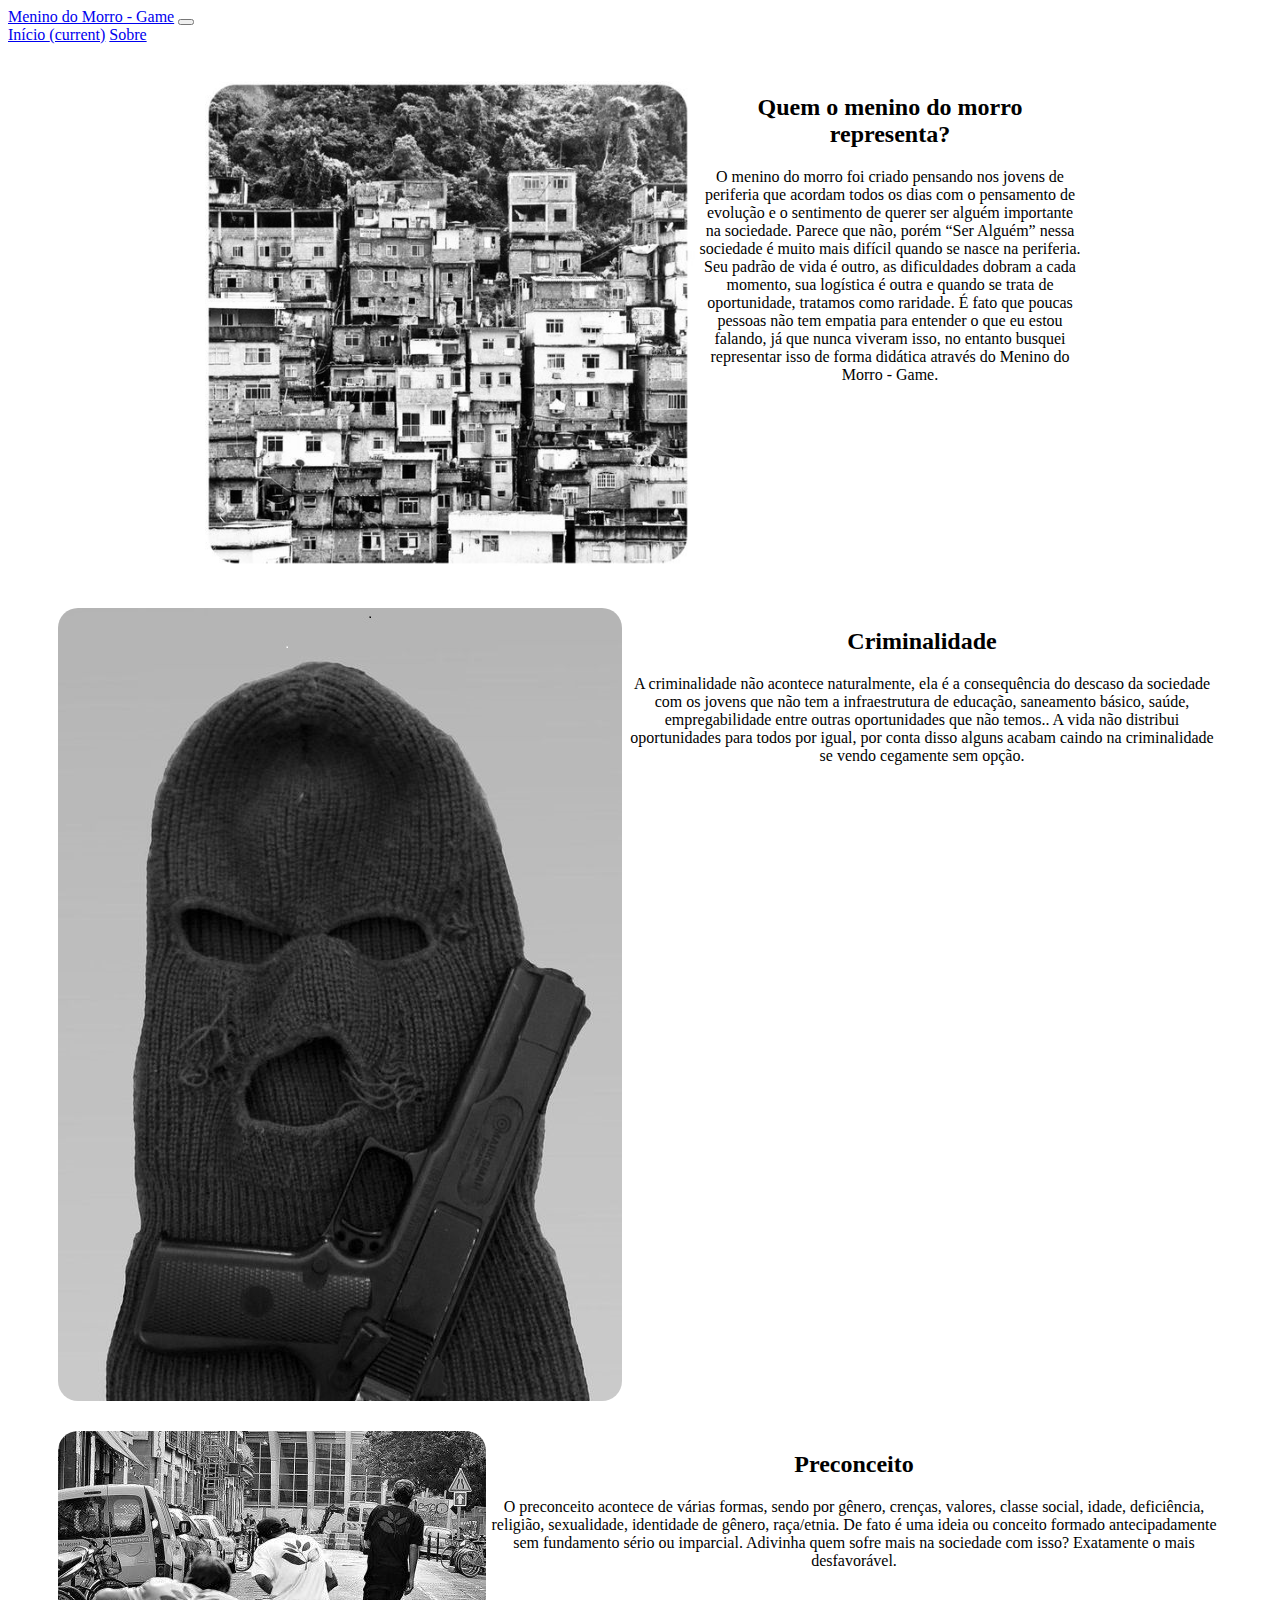
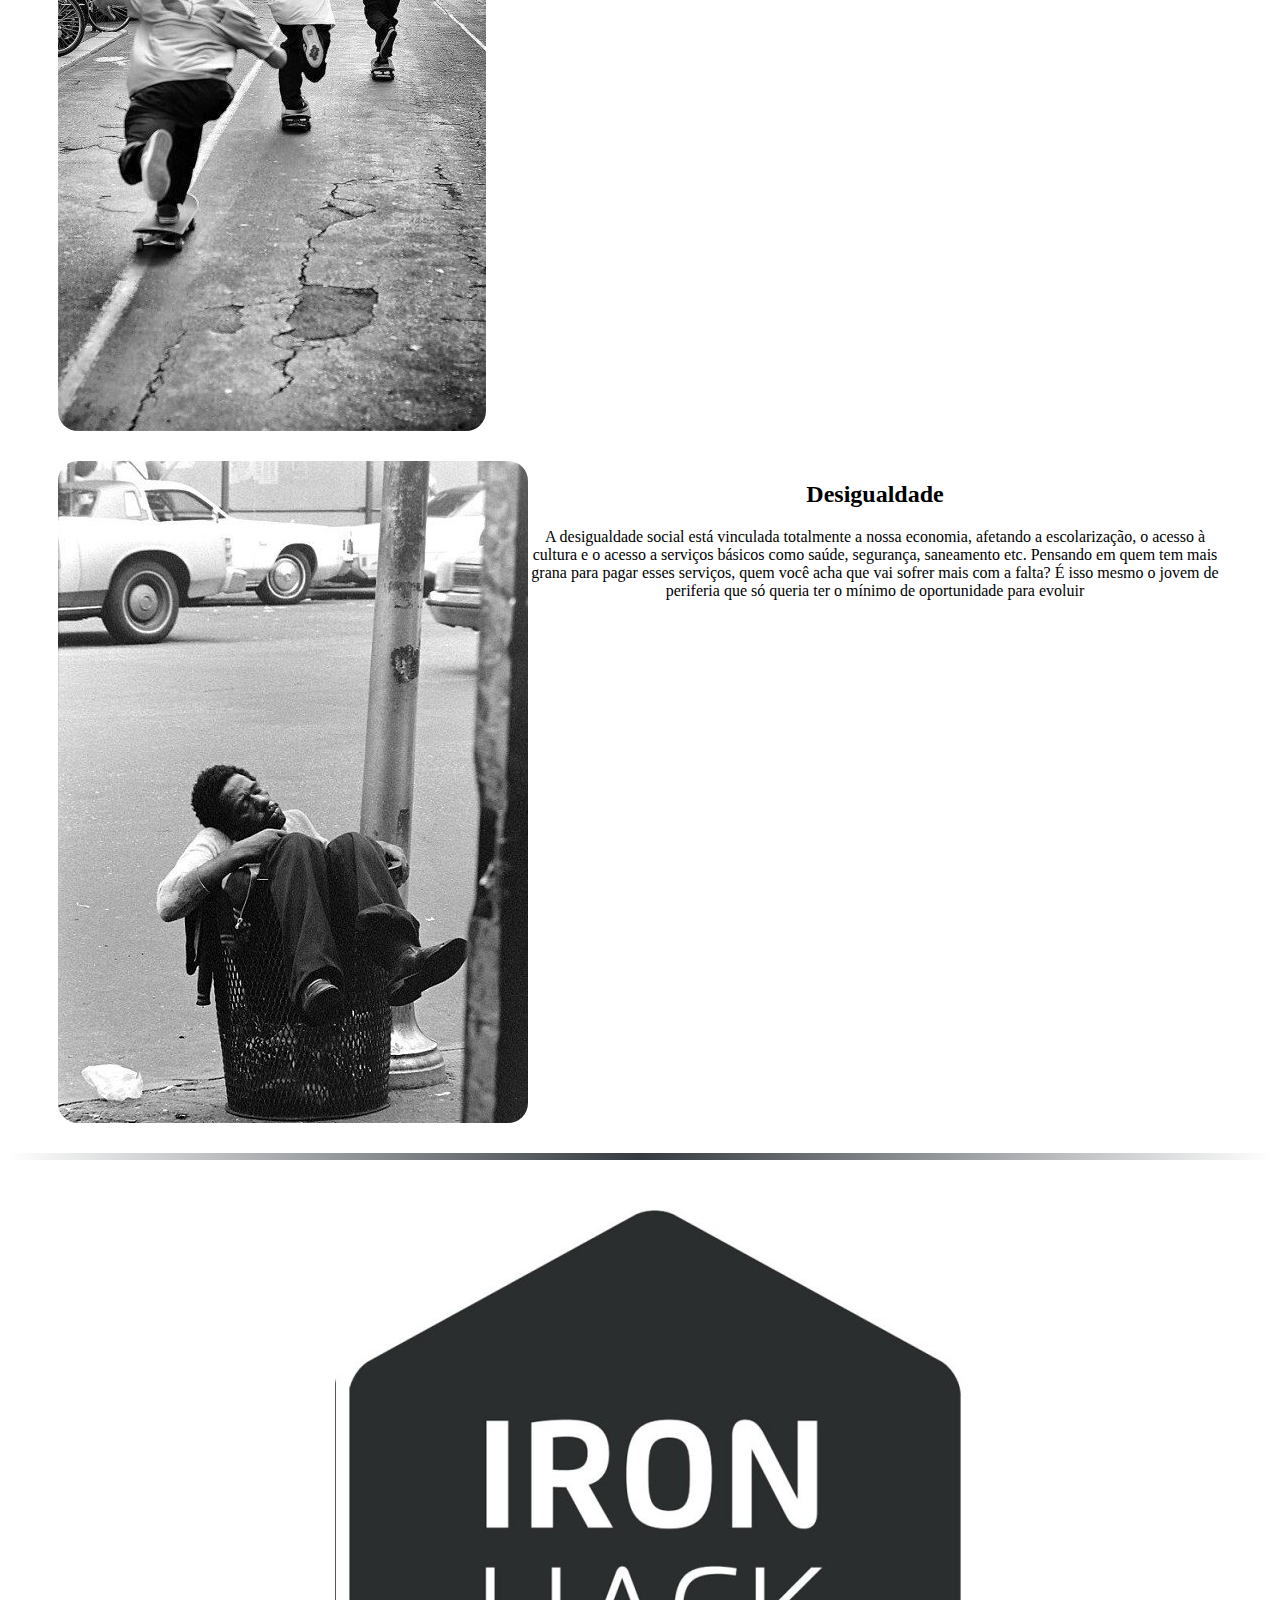
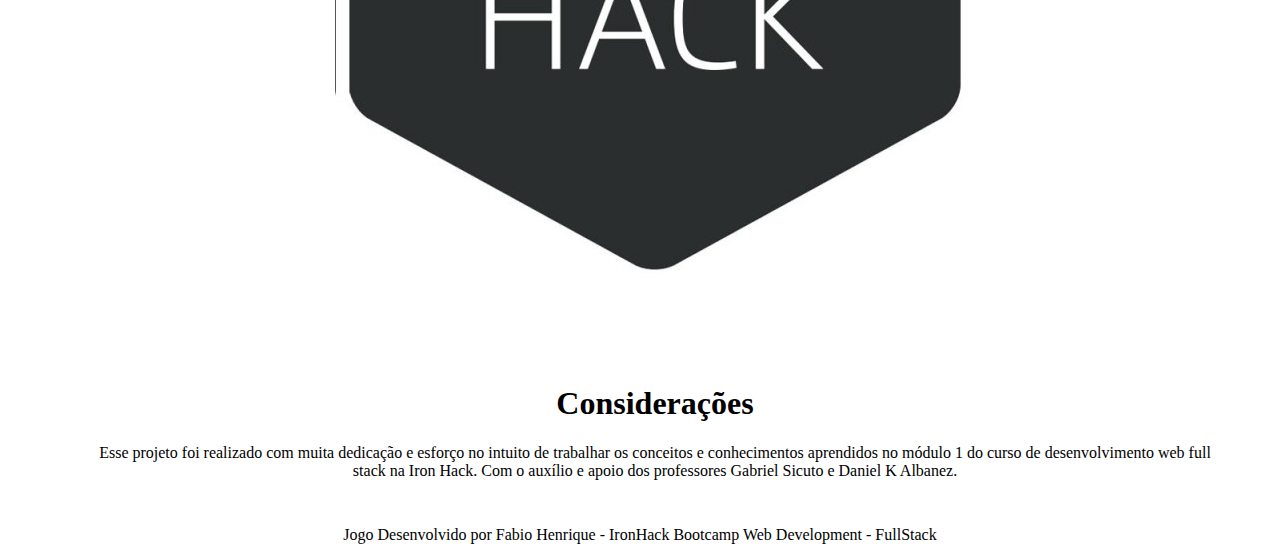
<file: sobre.html>
<!DOCTYPE html>
<html lang="en">

<head>
  <meta charset="UTF-8">
  <meta name="viewport" content="width=device-width, initial-scale=1.0">
  <title>Sobre</title>
  <!-- CSS -->
  <link rel="stylesheet" href="style.css">
  <link rel="stylesheet" href="https://cdn.jsdelivr.net/npm/bootstrap@4.5.3/dist/css/bootstrap.min.css"
    integrity="sha384-TX8t27EcRE3e/ihU7zmQxVncDAy5uIKz4rEkgIXeMed4M0jlfIDPvg6uqKI2xXr2" crossorigin="anonymous">

</head>


<body>

  <!-- Menu -->
  <nav class="navbar navbar-expand-lg navbar navbar-dark bg-dark">
    <a class="navbar-brand" href="index.html">Menino do Morro - Game</a>
    <button class="navbar-toggler" type="button" data-toggle="collapse" data-target="#navbarNavAltMarkup"
      aria-controls="navbarNavAltMarkup" aria-expanded="false" aria-label="Toggle navigation">
      <span class="navbar-toggler-icon"></span>
    </button>
    <div class="collapse navbar-collapse" id="navbarNavAltMarkup">
      <div class="navbar-nav">
        <a class="nav-link active" href="index.html">Início <span class="sr-only">(current)</span></a>
        <a class="nav-link" href="sobre.html">Sobre</a>
      </div>
    </div>
  </nav>

  <!-- parte 1 -->
  <div id="part1" class="card mb-3">
    <div>
      <img src="images_mdm/sobre/favela.jpg" class="card-img-top" alt="favela">
    </div>
    <div class="card-body">
      <h2 class="card-title">Quem o menino do morro representa?</h2>
      <p class="card-text">O menino do morro foi criado pensando nos jovens de periferia que acordam todos os dias com o
        pensamento de evolução e o sentimento de querer ser alguém importante na sociedade.

        Parece que não, porém “Ser Alguém” nessa sociedade é muito mais difícil quando se nasce na periferia. Seu padrão
        de vida é outro, as dificuldades dobram a cada momento, sua logística é outra e quando se trata de oportunidade,
        tratamos como raridade.

        É fato que poucas pessoas não tem empatia para entender o que eu estou falando, já que nunca viveram isso, no
        entanto busquei representar isso de forma didática através do Menino do Morro - Game.
      </p>

    </div>
  </div>
  <!-- parte 2 -->

  <div class="card-group">
    <div id="part2" class="card">
      <img src="images_mdm/sobre/criminalidade2.jpg" class="card-img-top borda-redonda" alt="criminalidade">
      <div class="card-body">
        <h2 class="card-title">Criminalidade</h2>
        <p class="card-text">A criminalidade não acontece naturalmente, ela é a consequência do descaso da sociedade com
          os jovens que não tem a infraestrutura de educação, saneamento básico, saúde, empregabilidade entre outras
          oportunidades que não temos.. A vida não distribui oportunidades para todos por igual, por conta disso alguns
          acabam caindo na criminalidade se vendo cegamente sem opção.</p>
      </div>

    </div>
    <div id="part2" class="card">
      <img src="images_mdm/sobre/preconceito.jpg" class="card-img-top borda-redonda" alt="preconceito">
      <div class="card-body">
        <h2 class="card-title">Preconceito</h2>
        <p class="card-text">O preconceito acontece de várias formas, sendo por gênero, crenças, valores, classe social,
          idade, deficiência, religião, sexualidade, identidade de gênero, raça/etnia. De fato é uma ideia ou conceito
          formado antecipadamente sem fundamento sério ou imparcial. Adivinha quem sofre mais na sociedade com isso?
          Exatamente o mais desfavorável.</p>
      </div>

    </div>
    <div id="part2" class="card">
      <img src="images_mdm/sobre/desigualdade3.jpg" class="card-img-top borda-redonda" alt="desigualdade">
      <div class="card-body">
        <h2 class="card-title">Desigualdade</h2>
        <p class="card-text">A desigualdade social está vinculada totalmente a nossa economia, afetando a escolarização,
          o acesso à cultura e o acesso a serviços básicos como saúde, segurança, saneamento etc. Pensando em quem tem mais grana para pagar esses serviços, quem você acha que vai sofrer mais com a falta? É isso mesmo o jovem de periferia que só queria ter o mínimo de oportunidade para evoluir</p>
      </div>

    </div>
  </div>
  </div>

  <hr class="hr3">
  <!-- parte 3 -->


  <div id="part3" class="card mb-3" style="max-width: 1200px;">
    <div class="row no-gutters">
      <div class="col-md-4">
        <img src="images_mdm/sobre/ironhack.jpg" class="card-img" alt="...">
      </div>
      <div id="part3-div" class="col-md-8">
        <div class="card-body">
          <h1 class="card-title">Considerações</h1>
          <p class="card-text">Esse projeto foi realizado com muita dedicação e esforço no intuito de trabalhar os
            conceitos e conhecimentos aprendidos no módulo 1 do curso de desenvolvimento web full stack na Iron Hack.
            Com o auxílio e apoio dos professores Gabriel Sicuto e Daniel K Albanez. </p>

        </div>
      </div>
    </div>
  </div>




  <!-- jQuery and JS bundle w/ Popper.js -->
  <script src="https://code.jquery.com/jquery-3.5.1.slim.min.js"
    integrity="sha384-DfXdz2htPH0lsSSs5nCTpuj/zy4C+OGpamoFVy38MVBnE+IbbVYUew+OrCXaRkfj" crossorigin="anonymous">
  </script>
  <script src="https://cdn.jsdelivr.net/npm/bootstrap@4.5.3/dist/js/bootstrap.bundle.min.js"
    integrity="sha384-ho+j7jyWK8fNQe+A12Hb8AhRq26LrZ/JpcUGGOn+Y7RsweNrtN/tE3MoK7ZeZDyx" crossorigin="anonymous">
  </script>
  <script type="text/javascript" src="javascript.js"> </script>

  <footer id="footer"> Jogo Desenvolvido por Fabio Henrique - IronHack Bootcamp Web Development - FullStack </footer> 


</body>

</html>
</file>
<file: style.css>
#quadro { 
    border-color: black;
    border-style: solid;
margin-top: 10px; 
}

#flex { 
    display: flex;
    justify-content: space-between;
    margin-left: 70px;
    margin-right: 70px;
    margin-top: 30px;
    margin-bottom: 30px;
}

.starting { 
    margin: 20px;
}

.como-jogar { 
    display: flex;
    
    
    
}
.como-jogar img{
    
    width: 1200px;
    height: auto;
    justify-content: center;
    margin-left: auto;
    margin-right: auto;
    
}

.hr3 {
    border: 0;
    height: 7px;
    background-image: linear-gradient(to right, transparent, #343a40, transparent);  
  }

  /*   PAGE Sobre */
  
  #part1 { 
    display: flex;
    justify-content: center;
    margin-left: 190px;
    margin-right: 190px;
    margin-top: 30px;
    margin-bottom: 30px;
    text-align: center;
    border-color: transparent;
    
  }

  #part1 img { 
    width: 500px;
    height: auto;
    margin: 0px, 10px, 

  }
  #part2 { 
    display: flex;
    justify-content: center;
    margin-left: 50px;
    margin-right: 50px;
    margin-top: 30px;
    margin-bottom: 30px;
    text-align: center;
    border-color: transparent;

  }

  #part3 { 
    display: flex;
    justify-content: center;
    margin-left: 80px;
    margin-right: 50px;
    margin-top: 30px;
    margin-bottom: 30px;
    text-align: center;
    border-color: transparent;
  }

  #part3-div {
      display: flex;
      justify-content: center;
      margin-top: 70px;
  }

  .borda-redonda { 
    border-radius: 20px !important; 

  }

  /* Footer para Inicio e Sobre  */
  
  #footer {
    display: flex;
    justify-content: center;
    background-color: white;
    


   }
</file>
